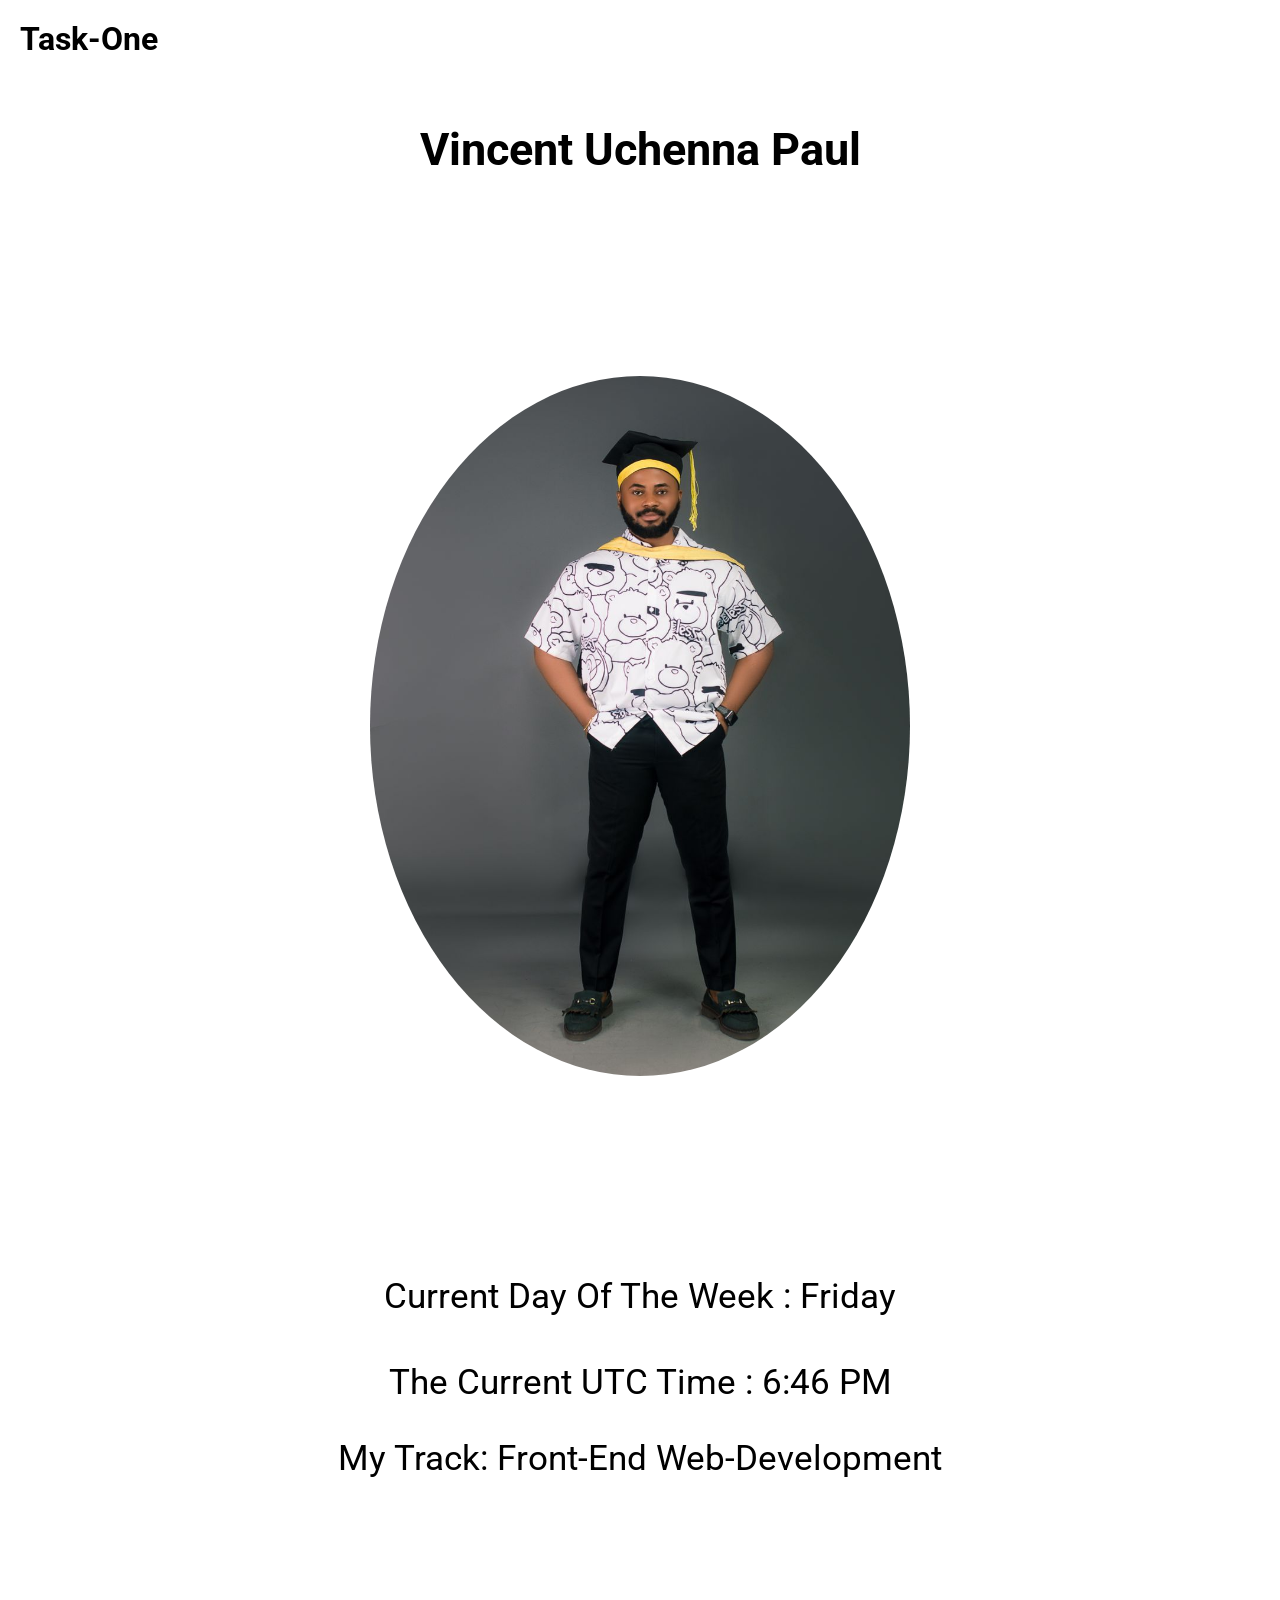
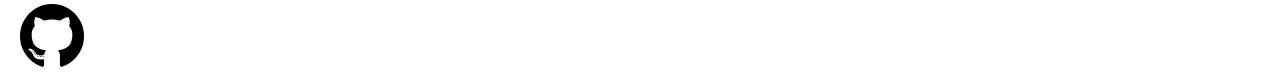
<file: index.html>
<!DOCTYPE html>
<html lang="en">
<head>
    <meta charset="UTF-8">
    <meta http-equiv="X-UA-Compatible" content="IE=edge">
    <meta name="viewport" content="width=device-width, initial-scale=1.0">
    <title>HNGX-TASKONE</title>
    <link rel="stylesheet" href="./CSS/index.css">
    <link rel="stylesheet" href="CSS/font-awesome.min.css">
    
</head>
<body>
    <div class="header">
        <div class="container">
            <nav class="navbar">
                <h3><a href="#">Task-One</a></h3>
            </nav>
            
        </div>
    </div>
    <section>
        <div class="container">
            <div data-testid="slackUserName">
                <h3>Vincent Uchenna Paul </h3>
            </div>
        </div>
    </section>

    <section>
        <div class="container">
            <div data-testid="slackDisplayImage">
                <img src="img/my graduation picture3.jpeg" alt="Vincent Uchenna Uchenna">
            </div>
        </div>
    </section>

    <section>
        <div class="container">
            <div data-testid="currentDayOfTheWeek">
                
            </div>
        </div>
    </section>

    <section>
        <div class="container">
            <div data-testid="currentUTCTime"></div>
        </div>
    </section>

    <section>
        <div class="container">
            <div data-testid="myTrack">
                <p>My Track: Front-End Web-Development</p>
            </div>
        </div>
    </section>

    <section>
        <div class="container">
            <div data-testid="githubURL">
                <a href="https://github.com/responsible-source"><i class="fa fa-github fa-3x"></i></a>
            </div>
        </div>
    </section>
    

    <script src="./index.js"></script>
</body>
</html>
</file>
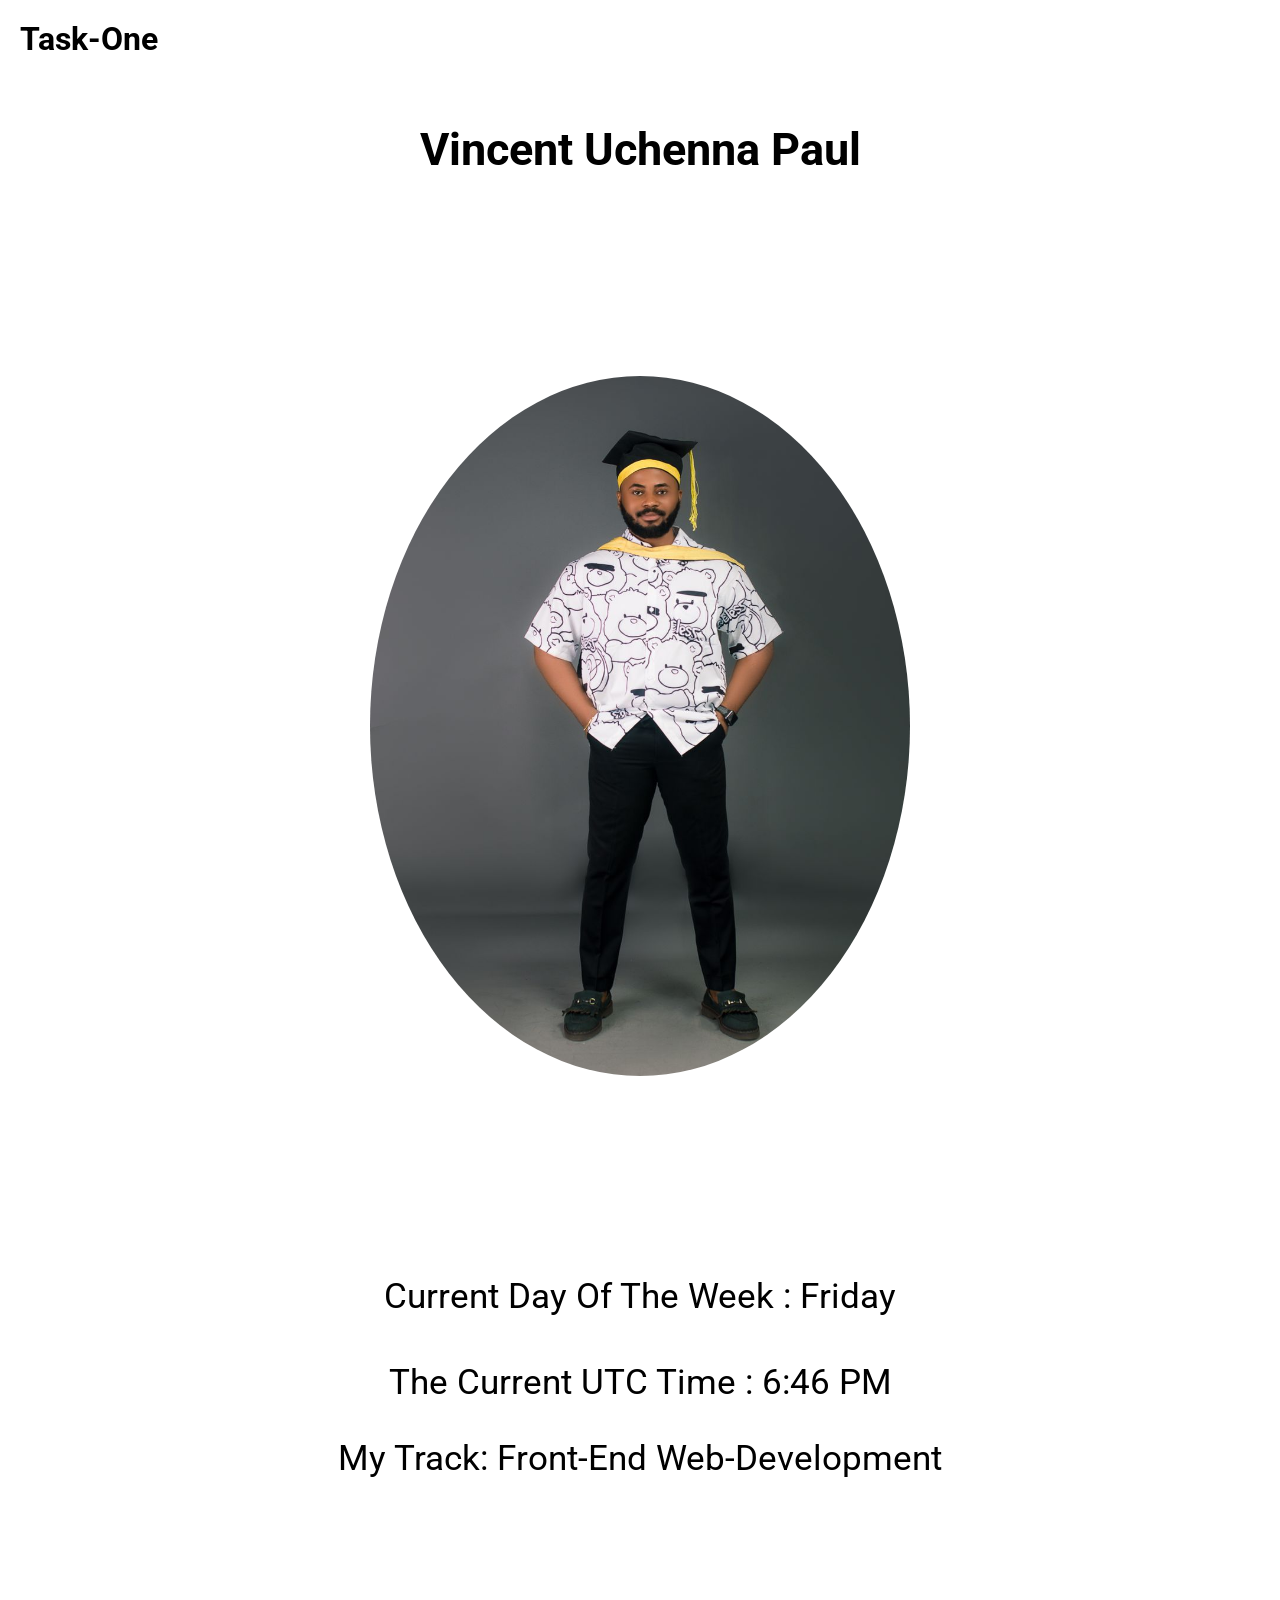
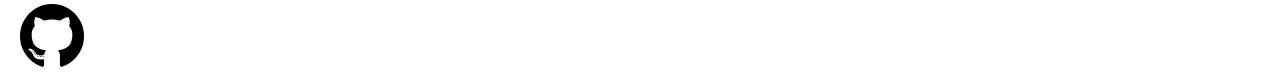
<file: TaskOne/index.html>
<!DOCTYPE html>
<html lang="en">
<head>
    <meta charset="UTF-8">
    <meta http-equiv="X-UA-Compatible" content="IE=edge">
    <meta name="viewport" content="width=device-width, initial-scale=1.0">
    <title>HNGX-TASKONE</title>
    <link rel="stylesheet" href="./CSS/index.css">
    <link rel="stylesheet" href="CSS/font-awesome.min.css">
    
</head>
<body>
    <div class="header">
        <div class="container">
            <nav class="navbar">
                <h3><a href="#">Task-One</a></h3>
            </nav>
            
        </div>
    </div>
    <section>
        <div class="container">
            <div data-testid="slackUserName">
                <h3>Vincent Uchenna Paul </h3>
            </div>
        </div>
    </section>

    <section>
        <div class="container">
            <div data-testid="slackDisplayImage">
                <img src="../TaskOne/img/my graduation picture3.jpeg" alt="starks">
            </div>
        </div>
    </section>

    <section>
        <div class="container">
            <div data-testid="currentDayOfTheWeek">
                
            </div>
        </div>
    </section>

    <section>
        <div class="container">
            <div data-testid="currentUTCTime"></div>
        </div>
    </section>

    <section>
        <div class="container">
            <div data-testid="myTrack">
                <p>My Track: Front-End Web-Development</p>
            </div>
        </div>
    </section>

    <section>
        <div class="container">
            <div data-testid="githubURL">
                <a href="https://github.com/responsible-source"><i class="fa fa-github fa-3x"></i></a>
            </div>
        </div>
    </section>
    

    <script src="./index.js"></script>
</body>
</html>
</file>
<file: CSS/index.css>
@import url('https://fonts.googleapis.com/css2?family=Encode+Sans+Expanded:wght@400;700&family=Roboto:wght@300;400;500&display=swap');




*{
    margin: 0;
    padding: 0;
    outline: none;
    border: none;
    box-sizing: border-box;
    font-family: 'Encode Sans Expanded', sans-serif;
    font-family: 'Roboto', sans-serif;
    text-decoration: none;
    transition: all 0.2s ease-in-out;
}

body{
    overflow-x: hidden;
}

.header{
    background: #fff;
    color: #000;
}

.navbar{
    display: flex;
    justify-content: space-between;
    align-content: center;
    padding: 20px 20px;
}

.navbar h3 a{
    font-size: 32px;
    color: #000;
}


 [data-testid="slackUserName"] h3{
    font-size: 45px;
    text-align: center;
    margin-top: 45px;
    
}


.container [data-testid="slackDisplayImage"]{
    margin:100px;
}

[data-testid="slackDisplayImage"]{
    display: flex;
    justify-content: center;
    align-items: center;
    height: 100vh;
    margin-top: 45px;
}

[data-testid="slackDisplayImage"] img{
    width: 50%;
    height: 700px;
    border-radius: 50%;
}

.container [data-testid="currentDayOfTheWeek"]{
    display: flex;
    justify-content: center;
    align-items: center;
    text-align: center;
    font-size: 35px;
    margin-top: 45px;
}

.container [data-testid="currentUTCTime"]{
    display: flex;
    justify-content: center;
    align-items: center;
    text-align: center;
    font-size: 35px;
    margin-top: 45px;
}

.container [data-testid="myTrack"]{
    display: flex;
    justify-content: center;
    align-items: center;
    text-align: center;
    font-size: 35px;
    font-weight: 400;
    margin-top: 35px;
}

.container [data-testid="githubURL"] a{
    display: flex;
    justify-content: start;
    align-items: flex-start;
    text-align: center;
    font-size: 25px;
    margin-top: 120px;
    padding-left: 20px;
    color: #000;
}


.container [data-testid="githubURL"] a:hover{
    transform: translateY(-5px);
}









@media (max-width:1024px) {
    .navbar h3 a {
        font-size: 40px;
        color: #000;
    }

    .navbar .nav-list li a {
        list-style-type: none;
        font-size: 25px;
        font-weight: 500;
        color: #000;
        align-items: center;
        justify-content: space-between;
        padding: 0 15px;
    }

    [data-testid="slackUserName"] h3 {
        font-size: 45px;
        text-align: center;
        margin-top: 170px;
    }

    .container [data-testid="slackDisplayImage"] {
        margin: 50px;
    }

    [data-testid="slackDisplayImage"] {
        display: flex;
        justify-content: center;
        align-items: center;
        height: 100vh;
        margin-top: 0px;
    }

    [data-testid="slackDisplayImage"] img {
        width: 80%;
        height: 1200px;
        border-radius: 70px;
    }

    .fa-3x {
        margin-bottom: 20px;
    }
}


@media (max-width:768px) {
    html{
        overflow-x: hidden;
    }


    [data-testid="slackUserName"] h3 {
        font-size: 45px;
        text-align: center;
        margin-bottom: 170px;
    }

    .container [data-testid="currentDayOfTheWeek"] {
        display: flex;
        justify-content: center;
        align-items: center;
        text-align: center;
        font-size: 35px;
        margin-top: 150px;
    }
}

@media (max-width:477px) {
    [data-testid="slackUserName"] h3 {
        font-size: 35px;
        text-align: center;
        margin-top: 10rem;
    }

    [data-testid="slackDisplayImage"] {
        height: 50vh;
        margin-top: 0px;
    }

    [data-testid="slackDisplayImage"] img {
        width: 100%;
        height: 600px;
        border-radius: 30px;
        padding: 0px;
    }

    .container [data-testid="currentDayOfTheWeek"] {
        font-size: 25px;
        margin-top: 150px;
    }

    .container [data-testid="currentUTCTime"] {
        font-size: 25px;
        margin-top: 45px;
    }

    .container [data-testid="myTrack"] {
        font-size: 25px;
        margin-top: 45px;
    }
}

@media (max-width: 360px) {
    .navbar h3 a {
        font-size: 30px;
        color: #000;
    }

    [data-testid="slackUserName"] h3 {
        font-size: 25px;
        text-align: center;
        margin-top: 10rem;
    }

    .container [data-testid="currentDayOfTheWeek"] {
        font-size: 20px;
        margin-top: 200px;
    }

    .container [data-testid="currentUTCTime"] {
        font-size: 20px;
        
    }

    .container [data-testid="myTrack"] {
        font-size: 20px;
        
    }
}
</file>
<file: TaskOne/CSS/index.css>
@import url('https://fonts.googleapis.com/css2?family=Encode+Sans+Expanded:wght@400;700&family=Roboto:wght@300;400;500&display=swap');




*{
    margin: 0;
    padding: 0;
    outline: none;
    border: none;
    box-sizing: border-box;
    font-family: 'Encode Sans Expanded', sans-serif;
    font-family: 'Roboto', sans-serif;
    text-decoration: none;
    transition: all 0.2s ease-in-out;
}

body{
    overflow-x: hidden;
}

.header{
    background: #fff;
    color: #000;
}

.navbar{
    display: flex;
    justify-content: space-between;
    align-content: center;
    padding: 20px 20px;
}

.navbar h3 a{
    font-size: 32px;
    color: #000;
}


 [data-testid="slackUserName"] h3{
    font-size: 45px;
    text-align: center;
    margin-top: 45px;
    
}


.container [data-testid="slackDisplayImage"]{
    margin:100px;
}

[data-testid="slackDisplayImage"]{
    display: flex;
    justify-content: center;
    align-items: center;
    height: 100vh;
    margin-top: 45px;
}

[data-testid="slackDisplayImage"] img{
    width: 50%;
    height: 700px;
    border-radius: 50%;
}

.container [data-testid="currentDayOfTheWeek"]{
    display: flex;
    justify-content: center;
    align-items: center;
    text-align: center;
    font-size: 35px;
    margin-top: 45px;
}

.container [data-testid="currentUTCTime"]{
    display: flex;
    justify-content: center;
    align-items: center;
    text-align: center;
    font-size: 35px;
    margin-top: 45px;
}

.container [data-testid="myTrack"]{
    display: flex;
    justify-content: center;
    align-items: center;
    text-align: center;
    font-size: 35px;
    font-weight: 400;
    margin-top: 35px;
}

.container [data-testid="githubURL"] a{
    display: flex;
    justify-content: start;
    align-items: flex-start;
    text-align: center;
    font-size: 25px;
    margin-top: 120px;
    padding-left: 20px;
    color: #000;
}


.container [data-testid="githubURL"] a:hover{
    transform: translateY(-5px);
}









@media (max-width:1024px) {
    .navbar h3 a {
        font-size: 40px;
        color: #000;
    }

    .navbar .nav-list li a {
        list-style-type: none;
        font-size: 25px;
        font-weight: 500;
        color: #000;
        align-items: center;
        justify-content: space-between;
        padding: 0 15px;
    }

    [data-testid="slackUserName"] h3 {
        font-size: 45px;
        text-align: center;
        margin-top: 170px;
    }

    .container [data-testid="slackDisplayImage"] {
        margin: 50px;
    }

    [data-testid="slackDisplayImage"] {
        display: flex;
        justify-content: center;
        align-items: center;
        height: 100vh;
        margin-top: 0px;
    }

    [data-testid="slackDisplayImage"] img {
        width: 80%;
        height: 1200px;
        border-radius: 70px;
    }

    .fa-3x {
        margin-bottom: 20px;
    }
}


@media (max-width:768px) {
    html{
        overflow-x: hidden;
    }


    [data-testid="slackUserName"] h3 {
        font-size: 45px;
        text-align: center;
        margin-bottom: 170px;
    }

    .container [data-testid="currentDayOfTheWeek"] {
        display: flex;
        justify-content: center;
        align-items: center;
        text-align: center;
        font-size: 35px;
        margin-top: 150px;
    }
}

@media (max-width:477px) {
    [data-testid="slackUserName"] h3 {
        font-size: 35px;
        text-align: center;
        margin-top: 10rem;
    }

    [data-testid="slackDisplayImage"] {
        height: 50vh;
        margin-top: 0px;
    }

    [data-testid="slackDisplayImage"] img {
        width: 100%;
        height: 600px;
        border-radius: 30px;
        padding: 0px;
    }

    .container [data-testid="currentDayOfTheWeek"] {
        font-size: 25px;
        margin-top: 150px;
    }

    .container [data-testid="currentUTCTime"] {
        font-size: 25px;
        margin-top: 45px;
    }

    .container [data-testid="myTrack"] {
        font-size: 25px;
        margin-top: 45px;
    }
}

@media (max-width: 360px) {
    .navbar h3 a {
        font-size: 30px;
        color: #000;
    }

    [data-testid="slackUserName"] h3 {
        font-size: 25px;
        text-align: center;
        margin-top: 10rem;
    }

    .container [data-testid="currentDayOfTheWeek"] {
        font-size: 20px;
        margin-top: 200px;
    }

    .container [data-testid="currentUTCTime"] {
        font-size: 20px;
        
    }

    .container [data-testid="myTrack"] {
        font-size: 20px;
        
    }
}
</file>
